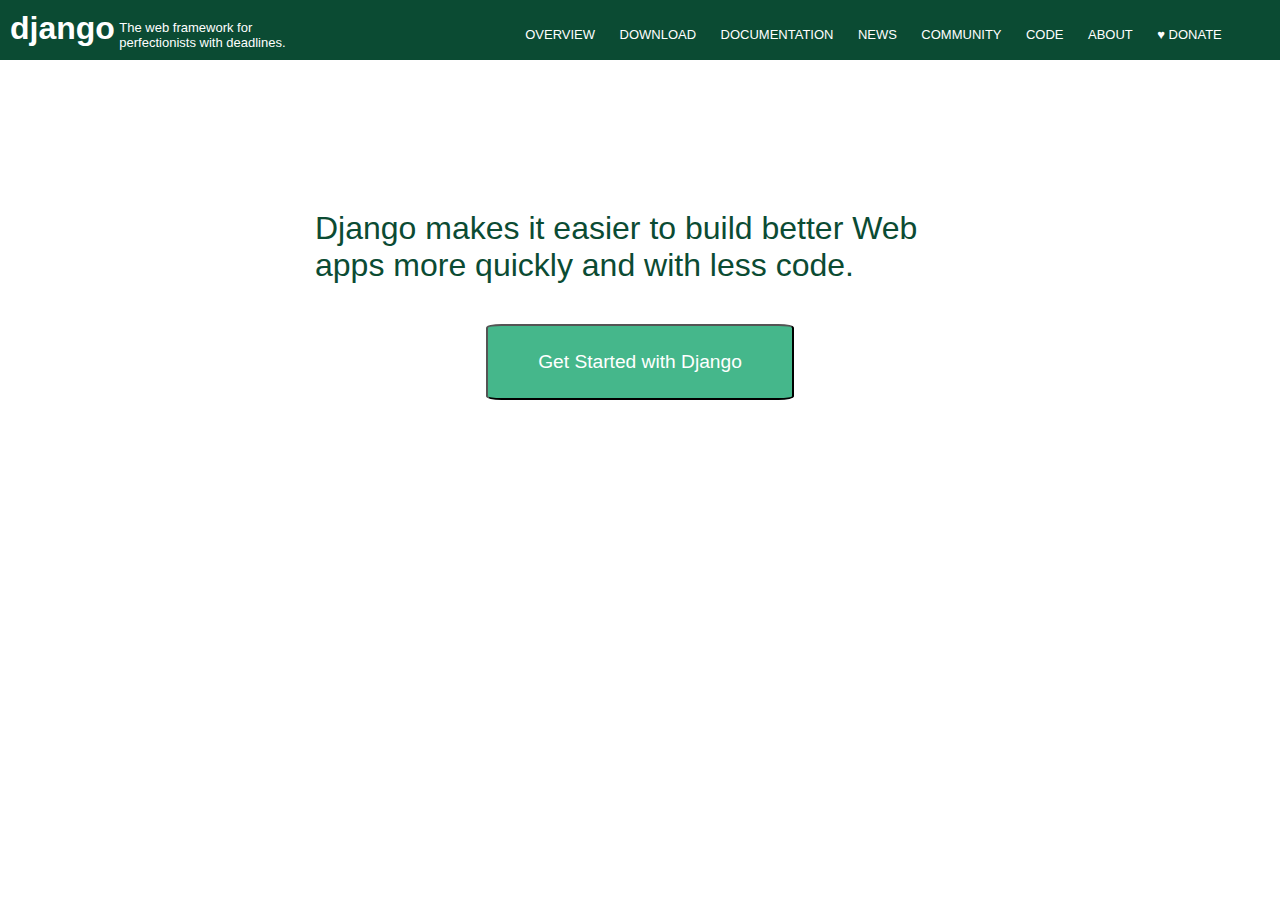
<file: 2019/webfun/css/django_demo/index.html>
<!DOCTYPE html>
<html lang="en">
<head>
    <meta charset="UTF-8">
    <meta name="viewport" content="width=device-width, initial-scale=1.0">
    <meta http-equiv="X-UA-Compatible" content="ie=edge">
    <link type="text/css" rel="stylesheet" href="style.css">
    <title>Document</title>
</head>
<body>
    <div class="container">
        <div class="header">
            <div class="navigation">
                <div class="left-nav">
                    <h1>django</h1>
                    <p>The web framework for perfectionists with deadlines.</p>
                </div>
                <div class="right-nav">
                    <p><a href="">OVERVIEW</a></p>
                    <p><a href="">DOWNLOAD</a></p>
                    <p><a href="">DOCUMENTATION</a></p>
                    <p><a href="">NEWS</a></p>
                    <p><a href="">COMMUNITY</a></p>
                    <p><a href="">CODE</a></p>
                    <p><a href="">ABOUT</a></p>
                    <p><a href="">♥ DONATE</a></p>

                </div>

            </div>
        </div>
        <div class="main">
            <div class="jumbotron">
                <h1>Django makes it easier to build better Web apps more quickly and with less code.</h1>
                <button>Get Started with Django</button>
            </div>
        </div>
        <div class="footer"></div>
    </div>
</body>
</html>
</file>
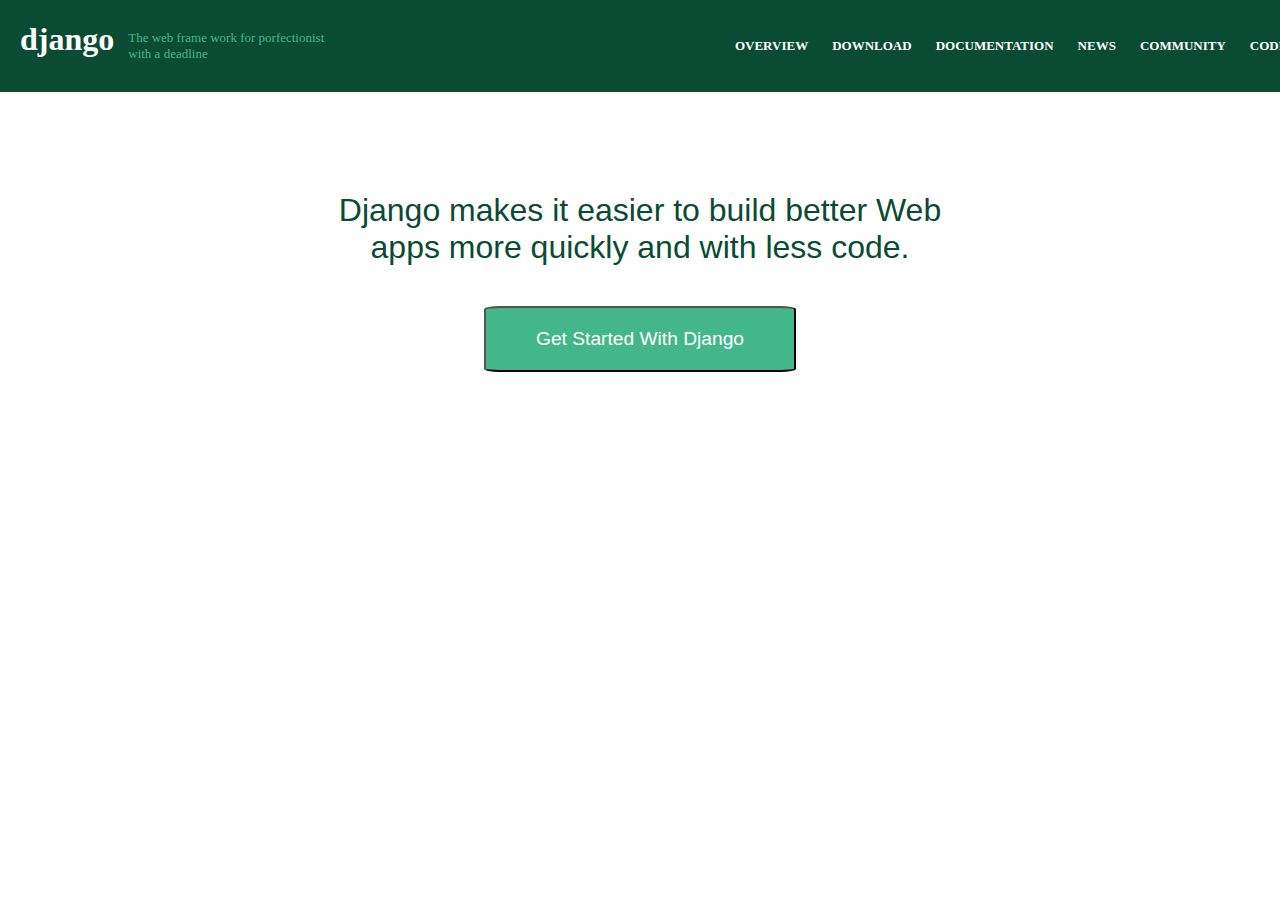
<file: 2019/webfun/css/omed/index.html>
<!DOCTYPE html>
<html lang="en">
<head>
    <meta charset="UTF-8">
    <meta name="viewport" content="width=device-width, initial-scale=1.0">
    <meta http-equiv="X-UA-Compatible" content="ie=edge">
    <link rel="stylesheet" href="style.css">
    <title>Document</title>
</head>
<body>
    <div class="container">
        <div class="header">
            <div class="navigation">
                <div class="left-nav">
                    <h1>django</h1>
                    <p>The web frame work for porfectionist with a deadline</p>
                </div>
                <div class="right-nav">
                    <p><a href="">OVERVIEW</a></p>
                    <p><a href="">DOWNLOAD</a></p>
                    <p><a href="">DOCUMENTATION</a></p>
                    <p><a href="">NEWS</a></p>
                    <p><a href="">COMMUNITY</a></p>
                    <p><a href="">CODE</a></p>
                    <p><a href="">ABOUT</a></p>
                    <p><a href="">♥ DONATE</a></p>
                </div>
            </div>
        </div>
        <div class="main">
            <div class="jumbotron">
                <h1>Django makes it easier to build better Web apps more quickly and with less code.</h1>
                <button>Get Started With Django</button>
            </div>
        </div>
        <div class="footer"></div>
    </div>
</body>
</html>
</file>
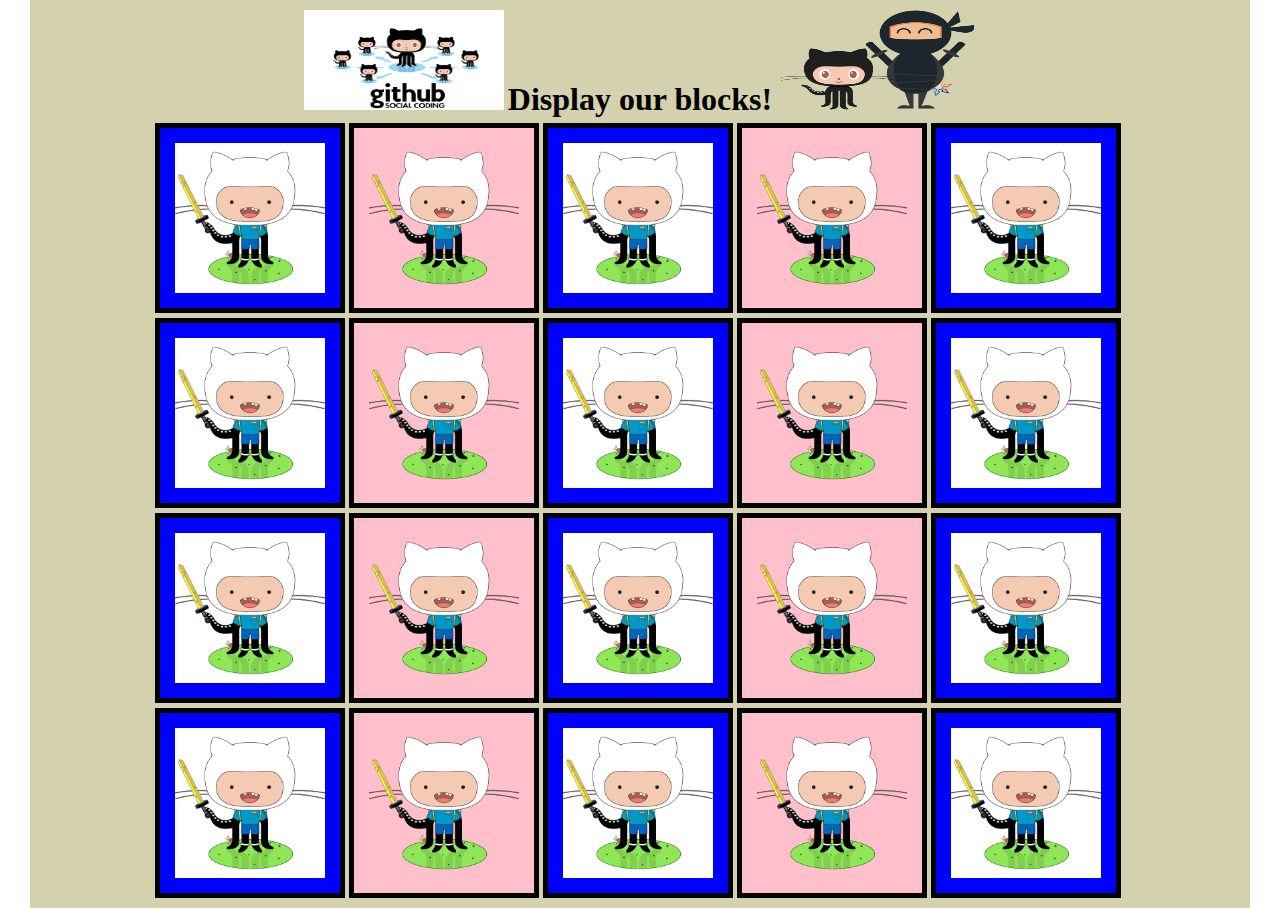
<file: 2019/august/webfun/css/displaying_blocks/index.html>
<!DOCTYPE html>
<html lang="en">
<head>
    <meta charset="UTF-8">
    <meta name="viewport" content="width=device-width, initial-scale=1.0">
    <meta http-equiv="X-UA-Compatible" content="ie=edge">
    <link rel="stylesheet" href="style.css">
    <title>Document</title>
</head>
<body>
    <div class="container">
        <div class="title">
            <img src="images/github.jpg" alt="">
            <h1>Display our blocks!</h1>
            <img src="images/catandninja.png" alt="">
        </div>
        <div class="boxes">
            <div>
                <img src="images/adventure-cat.png" alt="">
            </div>
            <div class="div_odd">
                <img class="odd" src="images/adventure-cat.png" alt="">
            </div>
            <div>
                <img src="images/adventure-cat.png" alt="">
            </div>
            <div>
                <img class="odd" src="images/adventure-cat.png" alt="">
            </div>
            <div>
                <img src="images/adventure-cat.png" alt="">
            </div>
            <div>
                <img src="images/adventure-cat.png" alt="">
            </div>
            <div class="div_odd">
                <img class="odd" src="images/adventure-cat.png" alt="">
            </div>
            <div>
                <img src="images/adventure-cat.png" alt="">
            </div>
            <div>
                <img class="odd" src="images/adventure-cat.png" alt="">
            </div>
            <div>
                <img src="images/adventure-cat.png" alt="">
            </div>
            <div>
                <img src="images/adventure-cat.png" alt="">
            </div>
            <div class="div_odd">
                <img class="odd" src="images/adventure-cat.png" alt="">
            </div>
            <div>
                <img src="images/adventure-cat.png" alt="">
            </div>
            <div>
                <img class="odd" src="images/adventure-cat.png" alt="">
            </div>
            <div>
                <img src="images/adventure-cat.png" alt="">
            </div>
            <div>
                <img src="images/adventure-cat.png" alt="">
            </div>
            <div class="div_odd">
                <img class="odd" src="images/adventure-cat.png" alt="">
            </div>
            <div>
                <img src="images/adventure-cat.png" alt="">
            </div>
            <div>
                <img class="odd" src="images/adventure-cat.png" alt="">
            </div>
            <div>
                <img src="images/adventure-cat.png" alt="">
            </div>
            
        </div>
    </div>
</body>
</html>
</file>
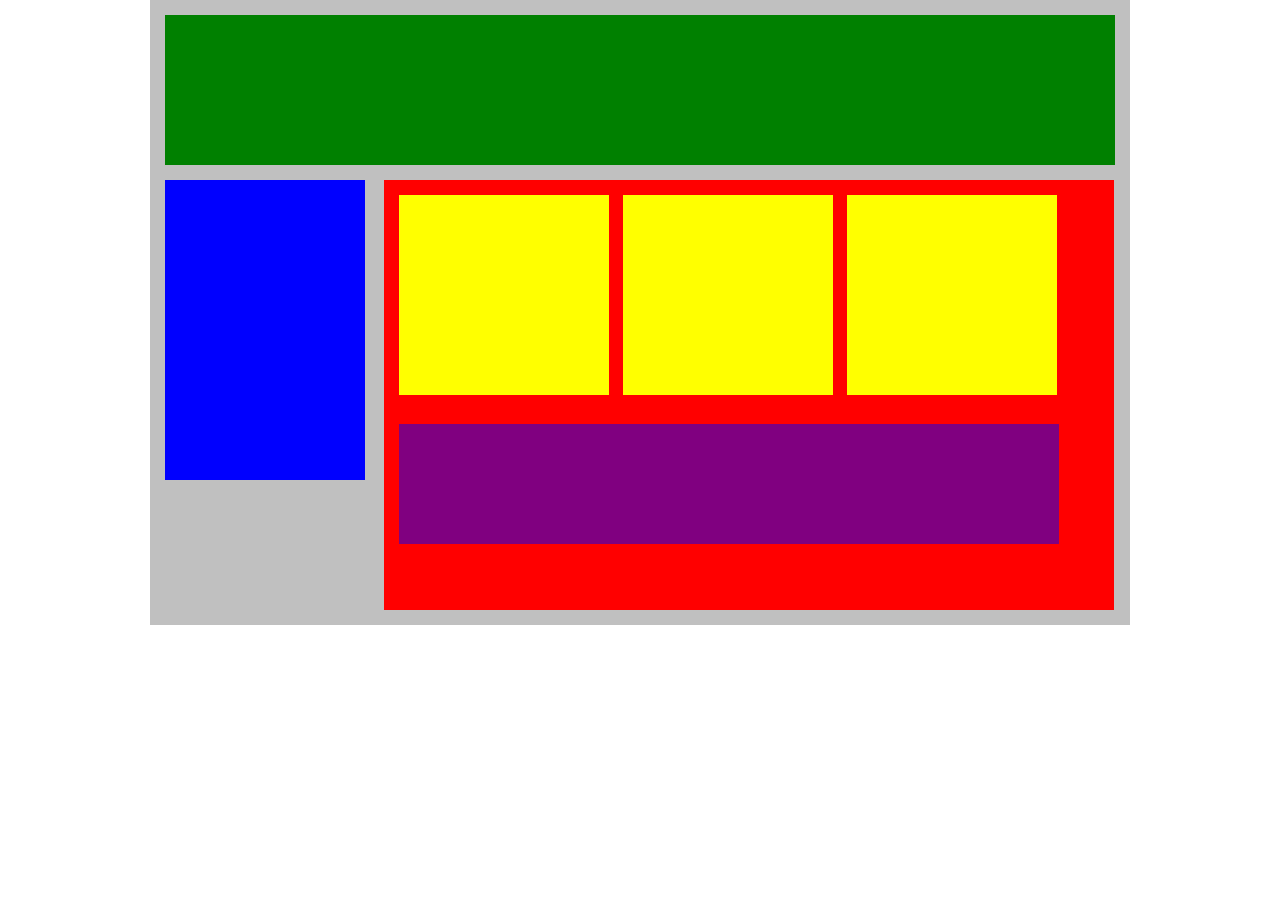
<file: 2019/webfun/css/plotting_your_blocks/templates/index.html>
<!DOCTYPE html>
<html lang="en">
   <head>
      <title>Position Practice</title>
      <link rel="stylesheet" type="text/css" href="../static/css/styles.css">
   </head>
   <body>
       <div id="wrapper">
         <div id="header"></div>
         <div id="navigation"></div>
         <div id="main_content">
            <div class="subcontents"></div>
            <div class="subcontents"></div>
            <div class="subcontents"></div>
            <div id="advertisement"></div>
         </div>
      </div><!-- end of wrapper -->
   </body>
</html>
</file>
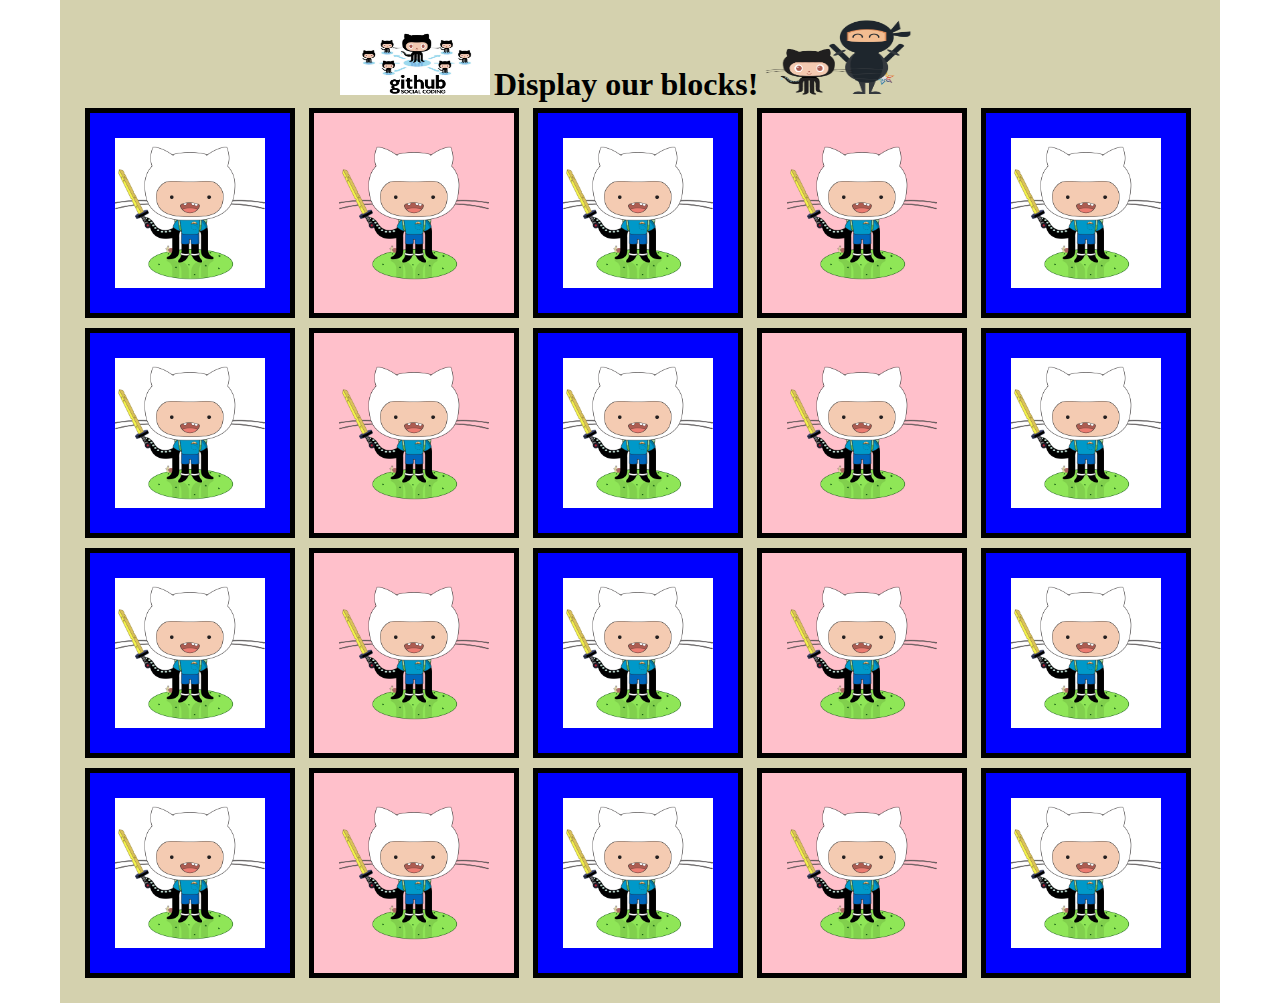
<file: 2019/august/webfun/css/omed/plotting_blocks/index.html>
<!DOCTYPE html>
<html lang="en">
<head>
    <meta charset="UTF-8">
    <meta name="viewport" content="width=device-width, initial-scale=1.0">
    <meta http-equiv="X-UA-Compatible" content="ie=edge">
    <link rel="stylesheet" href="style.css">
    <title>Document</title>
</head>
<body>
    <div class="container">
        <div class="title">
            <img src="images/github.jpg" alt="">
            <h1>Display our blocks!</h1>
            <img src="images/catandninja.png" alt="">
        </div>
        <div class="boxes">
            <div class="box">
                <img src="images/adventure-cat.png" alt="">
            </div>
            <div class="box odd">
                <img src="images/adventure-cat.png" alt="">
            </div>
            <div class="box">
                <img src="images/adventure-cat.png" alt="">
            </div>
            <div class="box odd">
                <img src="images/adventure-cat.png" alt="">
            </div>
            <div class="box">
                <img src="images/adventure-cat.png" alt="">
            </div>
            <div class="box">
                <img src="images/adventure-cat.png" alt="">
            </div>
            <div class="box odd">
                <img src="images/adventure-cat.png" alt="">
            </div>
            <div class="box">
                <img src="images/adventure-cat.png" alt="">
            </div>
            <div class="box odd">
                <img src="images/adventure-cat.png" alt="">
            </div>
            <div class="box">
                <img src="images/adventure-cat.png" alt="">
            </div>
            <div class="box">
                <img src="images/adventure-cat.png" alt="">
            </div>
            <div class="box odd">
                <img src="images/adventure-cat.png" alt="">
            </div>
            <div class="box">
                <img src="images/adventure-cat.png" alt="">
            </div>
            <div class="box odd">
                <img src="images/adventure-cat.png" alt="">
            </div>
            <div class="box">
                <img src="images/adventure-cat.png" alt="">
            </div>
            <div class="box">
                <img src="images/adventure-cat.png" alt="">
            </div>
            <div class="box odd">
                <img src="images/adventure-cat.png" alt="">
            </div>
            <div class="box">
                <img src="images/adventure-cat.png" alt="">
            </div>
            <div class="box odd">
                <img src="images/adventure-cat.png" alt="">
            </div>
            <div class="box">
                <img src="images/adventure-cat.png" alt="">
            </div>
         
        </div>
    </div>
</body>
</html>
</file>
<file: 2019/webfun/css/django_demo/style.css>
*{
    margin: 0px;
    padding: 0px;
}
.header{
    background-color: #0B4B33;
    color: white;
}

.navigation{
    width: 1300px;
    margin: auto;
    padding: 10px;
    font-family: "Roboto", Corbel, Avenir, "Lucida Grande", "Lucida Sans", sans-serif;
}
.left-nav p{
    width: 208px;
    vertical-align: middle;
    font-size: small;
}

.right-nav p, .right-nav, .left-nav, .left-nav h1, .left-nav p{
    display: inline-block;
}
.right-nav{
    width: 900px;
    text-align: right;
}
.right-nav a{
    font-size: small;
    margin: 10px; 
    text-decoration: none;
    color: white;
}
.jumbotron{
    height: 400px;
    padding-top: 150px;
}
.jumbotron h1{
    width: 650px;
    margin: auto;
    font-weight: lighter;
    font-family: "Roboto", Corbel, Avenir, "Lucida Grande", "Lucida Sans", sans-serif;
    color: #0B4B33
}

.jumbotron button{
    border-radius: 5%;
    padding-left: 50px;
    padding-right: 50px;
    padding-top: 25px;
    padding-bottom: 25px;
    font-size: larger;
    background-color: #45B78B;
    color:white;
    margin:auto;
    display: block;
    margin-top:40px;
}
</file>
<file: 2019/webfun/css/omed/style.css>
*{
    margin:0px;
    padding:0px;
}

.header {
    background-color: #0A4B33;
    padding: 20px;
    
}
.navigation{
    width: 1500px;
    margin: auto;
    font-family: "Roboto", Corbel, Avenir, "Lucida Grande", "Lucida Sans";
    color: white;
}
.left-nav, .right-nav, .right-nav p, .left-nav h1, .left-nav p{
    display:inline-block;
}
.left-nav p{
    width: 200px;
    font-size: small;
    color: #43B78B;
    padding: 10px;
}
.left-nav, .left-nav p{
    vertical-align: middle
}

.right-nav{
    width: 1115px;
    text-align: right;
    vertical-align: middle
}
.right-nav p{
    padding: 10px;
    font-size: small;
    font-weight: 900;
}
.right-nav p a{
    text-decoration: none;
    color: white;
}
.jumbotron{
    height: 500px;
    background-color: #ffffff;
    padding: 100px;
}
.jumbotron h1{
    text-align: center;
    width: 615px;
    margin: auto;
    font-family: sans-serif;
    font-weight: 100;
    color: #0A4B33
}
.jumbotron button{
    color: black;
    padding-left: 50px;
    padding-right: 50px;
    padding-top: 20px;
    padding-bottom: 20px;
    border-radius: 5%;
    font-size: larger;
    background-color: #43B78B;
    color: white;
    margin: auto;
    display: block;
    margin-top: 40px;
}
</file>
<file: 2019/august/webfun/css/displaying_blocks/style.css>
*{
    margin: 0px;
    padding: 0px;
}

.container{
    width: 1200px;
    min-height: 300px;
    background-color: #D4D2AE;
    margin: auto;   
    padding: 10px;
}

.title img{
    height: 100px;
    width: 200px;
}

.title img, .title h1{
    display: inline-block
}

.title{
    text-align: center;
}
.odd{
    background-color: pink;
}
.boxes div img{
    height: 150px;
    width: 150px;
    border: solid blue 15px;
    background-color: white;
}

.boxes div .odd{
    border: solid pink 15px;
    background-color: pink;
}

.boxes div{
    border: black 5px solid;
    height: 180px;
    width: 180px;
    display: inline-block;    
    margin-top: 5px;
}
.boxes{
    margin: auto; 
    width: 970px;
}
</file>
<file: 2019/webfun/css/plotting_your_blocks/static/css/styles.css>
*{
    margin: 0px;
    padding: 0px;
   }
   #wrapper{
    width: 950px;
    background-color: silver;
    margin: 0px auto;
    padding: 15px;
   }
   #header{
    min-height: 150px;
    background-color: green;
    margin-bottom:15px;
   }
   #navigation{
    min-height: 300px;
    width: 200px;
    background-color: blue;
    display: inline-block;
}
#main_content{
    min-height: 400px;
    width: 700px;
    background-color: red;
    display: inline-block;
    vertical-align: top;
    margin-left: 15px;
    padding: 15px;
}
.subcontents{
    min-height: 200px;
    width: 210px;
    background-color: yellow;
    display: inline-block;
    margin-right: 10px;
   }
   #advertisement{
    min-height: 120px;
    width: 660px;
    background-color: purple;
    margin-top:25px;
   }
</file>
<file: 2019/august/webfun/css/omed/plotting_blocks/style.css>
*{
    margin: 0px;
    padding: 0px;
}
.container{
    width: 1120px;
    min-height:300px;
    background-color: #D4D1AE;
    margin: auto;
    padding: 20px;
}
.title {
    width: 600px;
    margin: auto;
}
.title img {
    height: 75px;
    width: 150px;
}

.title img, .title h1{
    display: inline-block;
}
.box img{
    height: 150px;
    width: 150px;
    border: blue 25px solid;
    background-color: white; 
}
.box{
    border:solid black 5px;
    width: 200px;
    height: 200px;
    display: inline-block;
    margin: 5px;
}
.odd img{
    border: pink 25px solid;
    background-color: pink
}
</file>
